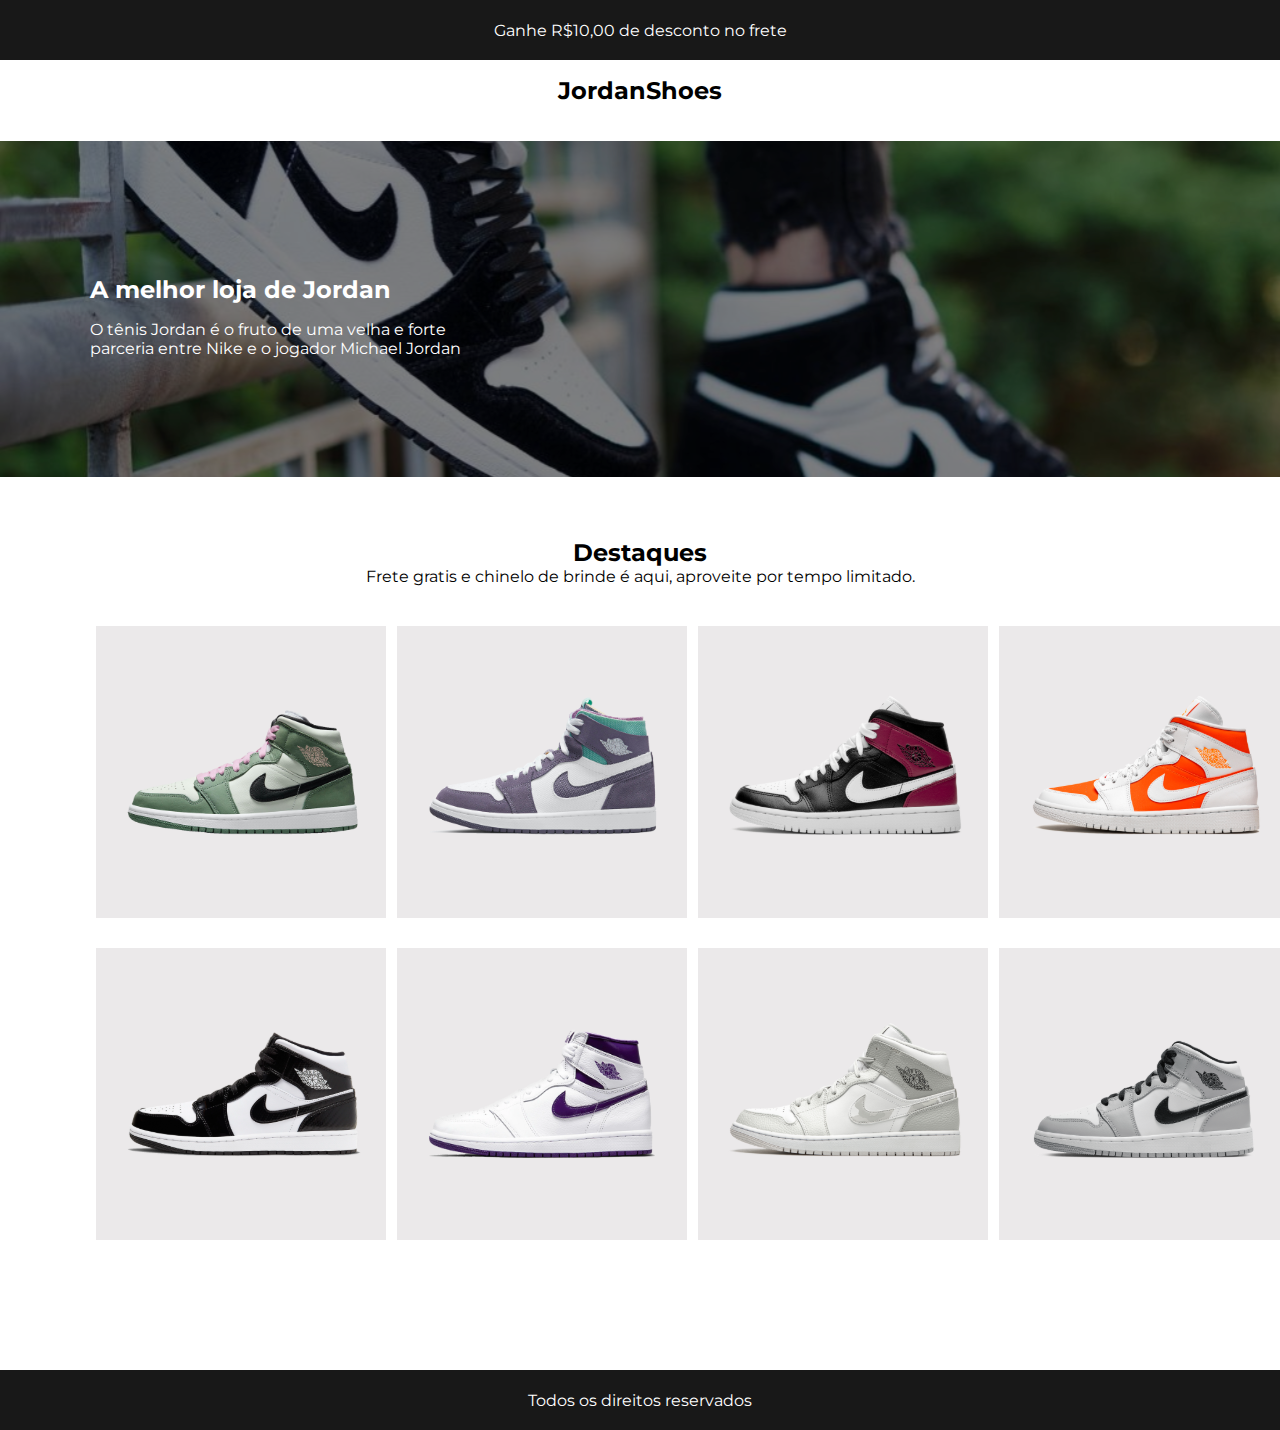
<file: site 2/index.html>
<!DOCTYPE html>
<html lang="pt-br">

<head>
    <meta charset="UTF-8" />
    <meta http-equiv="X-UA-Compatible" content="IE=edge" />
    <meta name="viewport" content="width=device-width, initial-scale=1.0" />
    <link rel="stylesheet" href="style.css" />
    <title>JordanShoes</title>
</head>

<body>
    <header>
        <div class="popup">
            <span>Ganhe R$10,00 de desconto no frete</span>
        </div>
        <h1 class="logo">JordanShoes</h1>
    </header>
    <section>
        <div class="imagem1">
            <img src="./assets/Mask Group.svg" alt="Foto de um tênis">
            <div>
                <h2>A melhor loja de Jordan</h2>
                <p>O tênis Jordan é o fruto de uma velha e forte<br>parceria entre Nike e o jogador Michael Jordan</p>
            </div>
        </div>
    </section>
    <section>
        <div class="text2">
            <h2>Destaques</h2>
            <p>Frete gratis e chinelo de brinde é aqui, aproveite por tempo limitado.</p>
        </div>
        <div class="cards">
            <img class="card" src="./assets/air-jordan-1-mid-dutch-green-1-400.svg" alt="">
            <img class="card" src="./assets/air-jordan-1-high-zoom-cmft-tropical-twist-1-400.svg" alt="">
            <img class="card" src="./assets/air-jordan-1-mid-black-noble-red-w-1-1000.svg" alt="">
            <img class="card" src="./assets/air-jordan-1-mid-bright-citrus-1-1000 1.svg" alt="">
            <img class="card" src="./assets/air-jordan-1-mid-carbon-fiber-1-1000 1.svg" alt="">
            <img class="card" src="./assets/air-jordan-1-retro-high-court-purple-w-1-400.svg" alt="">
            <img class="card" src="./assets/air-jordan-1-mid-grey-camo-1-1000 1.svg" alt="">
            <img class="card" src="./assets/air-jordan-1-mid-light-smoke-grey-gs-1-1000.svg" alt="">
        </div>
    </section>
    <footer class="footer">
        Todos os direitos reservados
    </footer>
</body>

</html>
</file>
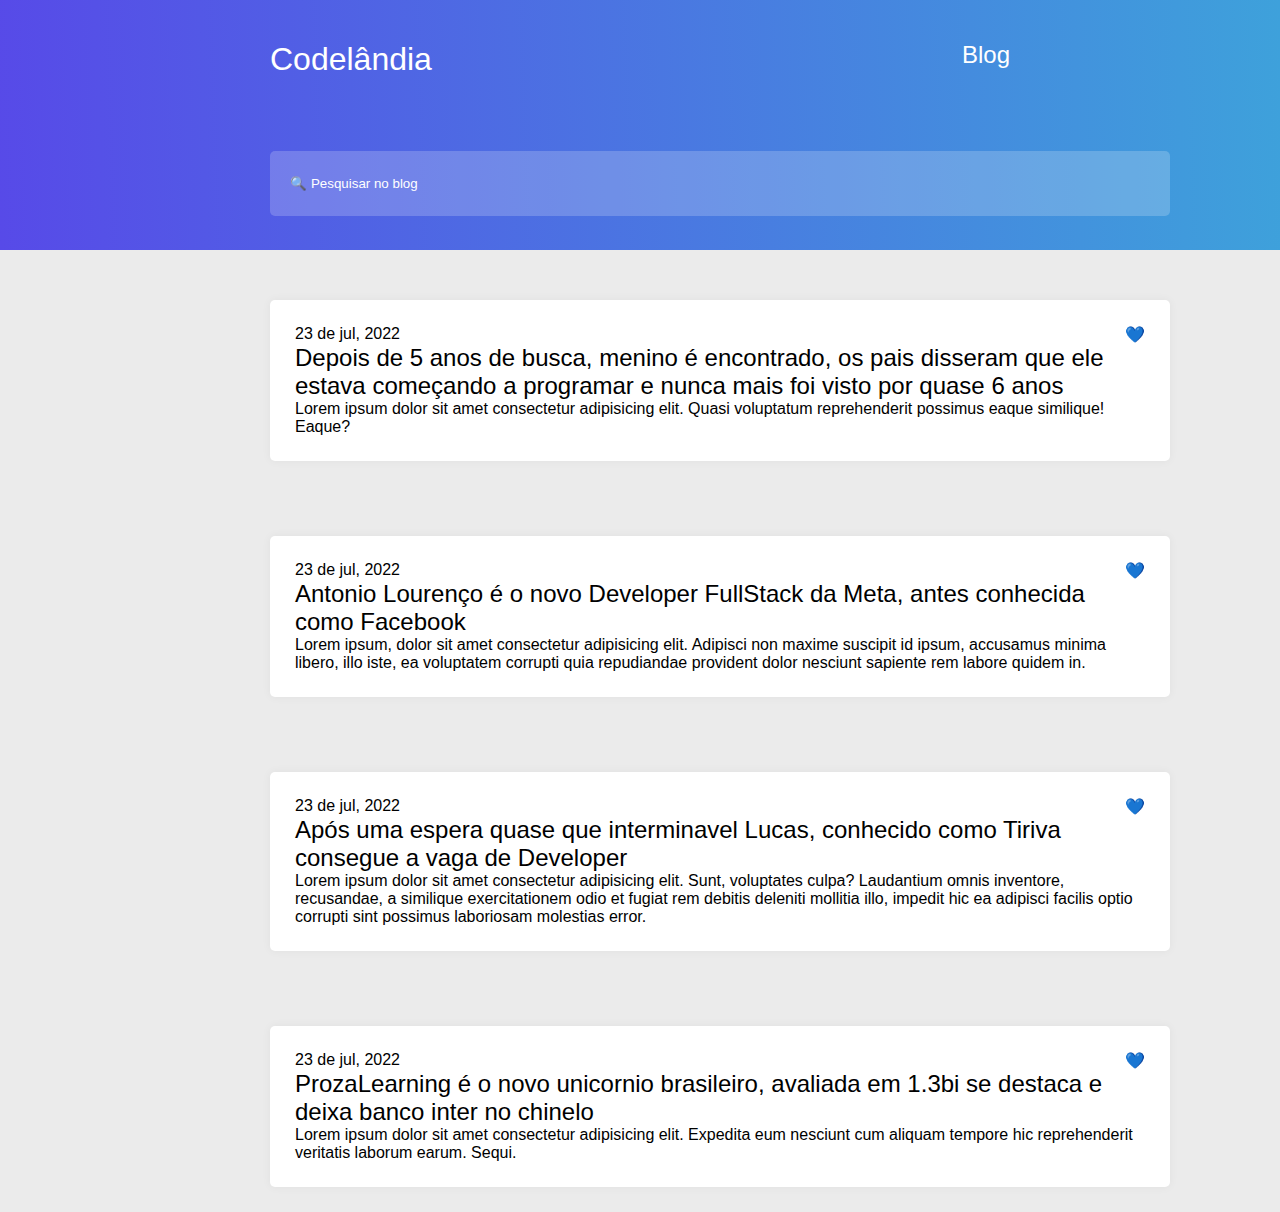
<file: site1/index.html>
<!DOCTYPE html>
<html lang="pt-br">

<head>
    <meta charset="UTF-8" />
    <meta http-equiv="X-UA-Compatible" content="IE=edge" />
    <meta name="viewport" content="width=device-width, initial-scale=1.0" />
    <link rel="stylesheet" href="style.css">
    <title>Site 1</title>
</head>

<body>
    <header>
        <nav class="nav">
            <div class="miniHeader">
                <h1>Codelândia</h1>
                <h2>Blog</h2>
            </div>
            <input &#128269 type="text" placeholder="&#128269 Pesquisar no blog">
        </nav>
        <section class="container">
            <div class="box">
                <div class="textInho">
                    <span>23 de jul, 2022</span>
                    <span>&#128153</span>
                </div>
                <h2>Depois de 5 anos de busca, menino é encontrado, os pais disseram que ele estava começando a
                    programar e nunca mais foi visto por quase 6 anos</h2>
                <p>Lorem ipsum dolor sit amet consectetur adipisicing elit. Quasi voluptatum reprehenderit possimus
                    eaque similique! Eaque?</p>
            </div>

            <div class="box">
                <div class="textInho">
                    <span>23 de jul, 2022</span>
                    <span>&#128153</span>
                </div>
                <h2>Antonio Lourenço é o novo Developer FullStack da Meta, antes conhecida como Facebook</h2>
                <p>Lorem ipsum, dolor sit amet consectetur adipisicing elit. Adipisci non maxime suscipit id ipsum,
                    accusamus minima libero, illo iste, ea voluptatem corrupti quia repudiandae provident dolor nesciunt
                    sapiente rem labore quidem in.</p>
            </div>

            <div class="box">
                <div class="textInho">
                    <span>23 de jul, 2022</span>
                    <span>&#128153</span>
                </div>
                <h2>Após uma espera quase que interminavel Lucas, conhecido como Tiriva consegue a vaga de Developer
                </h2>
                <p>Lorem ipsum dolor sit amet consectetur adipisicing elit. Sunt, voluptates culpa? Laudantium omnis
                    inventore, recusandae, a similique exercitationem odio et fugiat rem debitis deleniti mollitia illo,
                    impedit hic ea adipisci facilis optio corrupti sint possimus laboriosam molestias error.</p>
            </div>

            <div class="box">
                <div class="textInho">
                    <span>23 de jul, 2022</span>
                    <span>&#128153</span>
                </div>
                <h2>ProzaLearning é o novo unicornio brasileiro, avaliada em 1.3bi se destaca e deixa banco inter no
                    chinelo</h2>
                <p>Lorem ipsum dolor sit amet consectetur adipisicing elit. Expedita eum nesciunt cum aliquam tempore
                    hic reprehenderit veritatis laborum earum. Sequi.</p>

            </div>
        </section>
    </header>
</body>

</html>
</file>
<file: site 2/style.css>
@import url('https://fonts.googleapis.com/css2?family=Montserrat&display=swap');

*{
    margin: 0;
    padding: 0;
    box-sizing: border-box;
    font-family: 'Montserrat', arial, sans-serif;
}

/*==========TOPO==========*/
.popup,
.footer {
    height: 60px;
    background: #181818;
    color: #fff;
    display: flex;
    justify-content: center;
    align-items: center;
}


.logo {
    font-size: 24px;
    height: 60px;
    display: flex;
    justify-content: center;
    align-items: center;
}

/*==========IMAGEM 1==========*/

.imagem1 {
    display: flex;
    justify-content: flex-start;
    align-items: center;
    position: relative;
    height: 378px;
}

.imagem1 img {
    position: absolute;
    max-width: 100%;
    z-index: -1;
    filter: brightness(50%);
}

.imagem1 div {
    padding: 0px 90px;
    color: #fff;
}

.imagem1 div h2 {
    line-height: 2.5;
}

/*==========TEXTO 2 E CARDS==========*/
.text2 {
    display: flex;
    justify-content: center;
    align-items: center;
    flex-direction: column;
    padding: 40px;
}

.cards {
    display: grid;
    grid-template-columns: 1fr 1fr 1fr 1fr;
    margin: 0 90px;
}

.card {
    width: 290px;    
    background: #EBE9EA;
    width: 290px;
    height: 292px;
    margin: 0px 5.5px 30px 5.5px;
}

/*==========FOOTER==========*/
.footer {
    margin: 100px 0px 0px;
}
</file>
<file: site1/style.css>
* {
    margin: 0;
    padding: 0;
    box-sizing: border-box;
    font-family: Lexend Deca, Arial, sans-serif;
    font-weight: 400;
}

:root {
    --base-color: linear-gradient(88.27deg, #574ae8 0%, #3ea1db 100%);
}

body {
    background: rgb(235, 235, 235);
}

/*=====HEADER E NAV=====*/
.nav {
    background: var(--base-color);
    color: #fff;
    height: 15.625rem;
}

.miniHeader {
    display: flex;
    justify-content: space-between;
    padding: 2.5625rem 16.875rem 4.5625rem 16.875rem;
}

input {
    margin: 0rem 16.875rem 41px 16.875rem;
    width: 56.25rem;
    height: 4.0625rem;
    border-radius: 5px;
    background: rgba(255, 255, 255, 0.2);
    border-style: none;
    outline: none;
    padding: 0px 20.28px;
}

input::placeholder {
    color: #fff;
}

/*=====CONTEUDO :)=====*/
.container {
    display: flex;
    flex-direction: column;
}

.box {
    position: static;
    padding: 25px;
    margin: 50px 270px 25px;
    width: 900px;
    background: #FFFFFF;
    box-shadow: 0px 0px 10px rgba(19, 19, 31, 0.05);
    border-radius: 5px;
}

.textInho {
    display: flex;
    justify-content: space-between;
}
</file>
